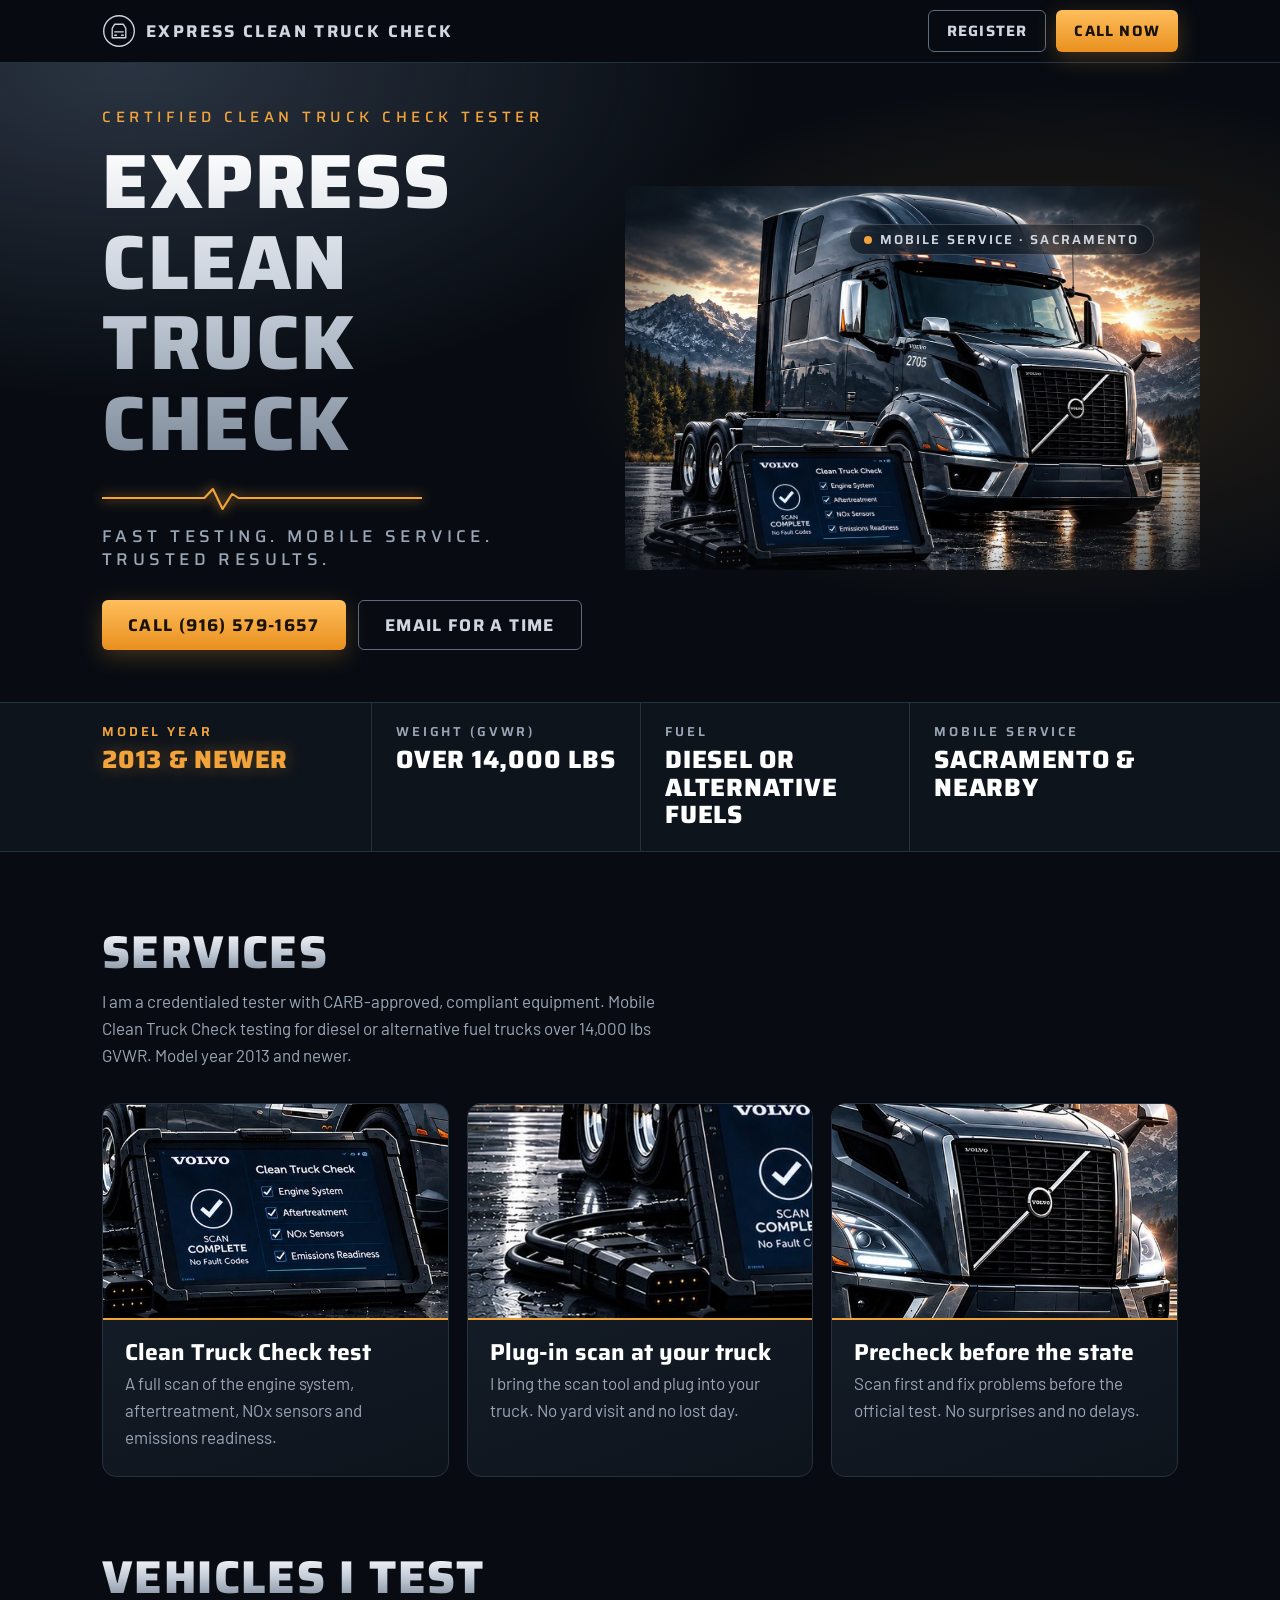
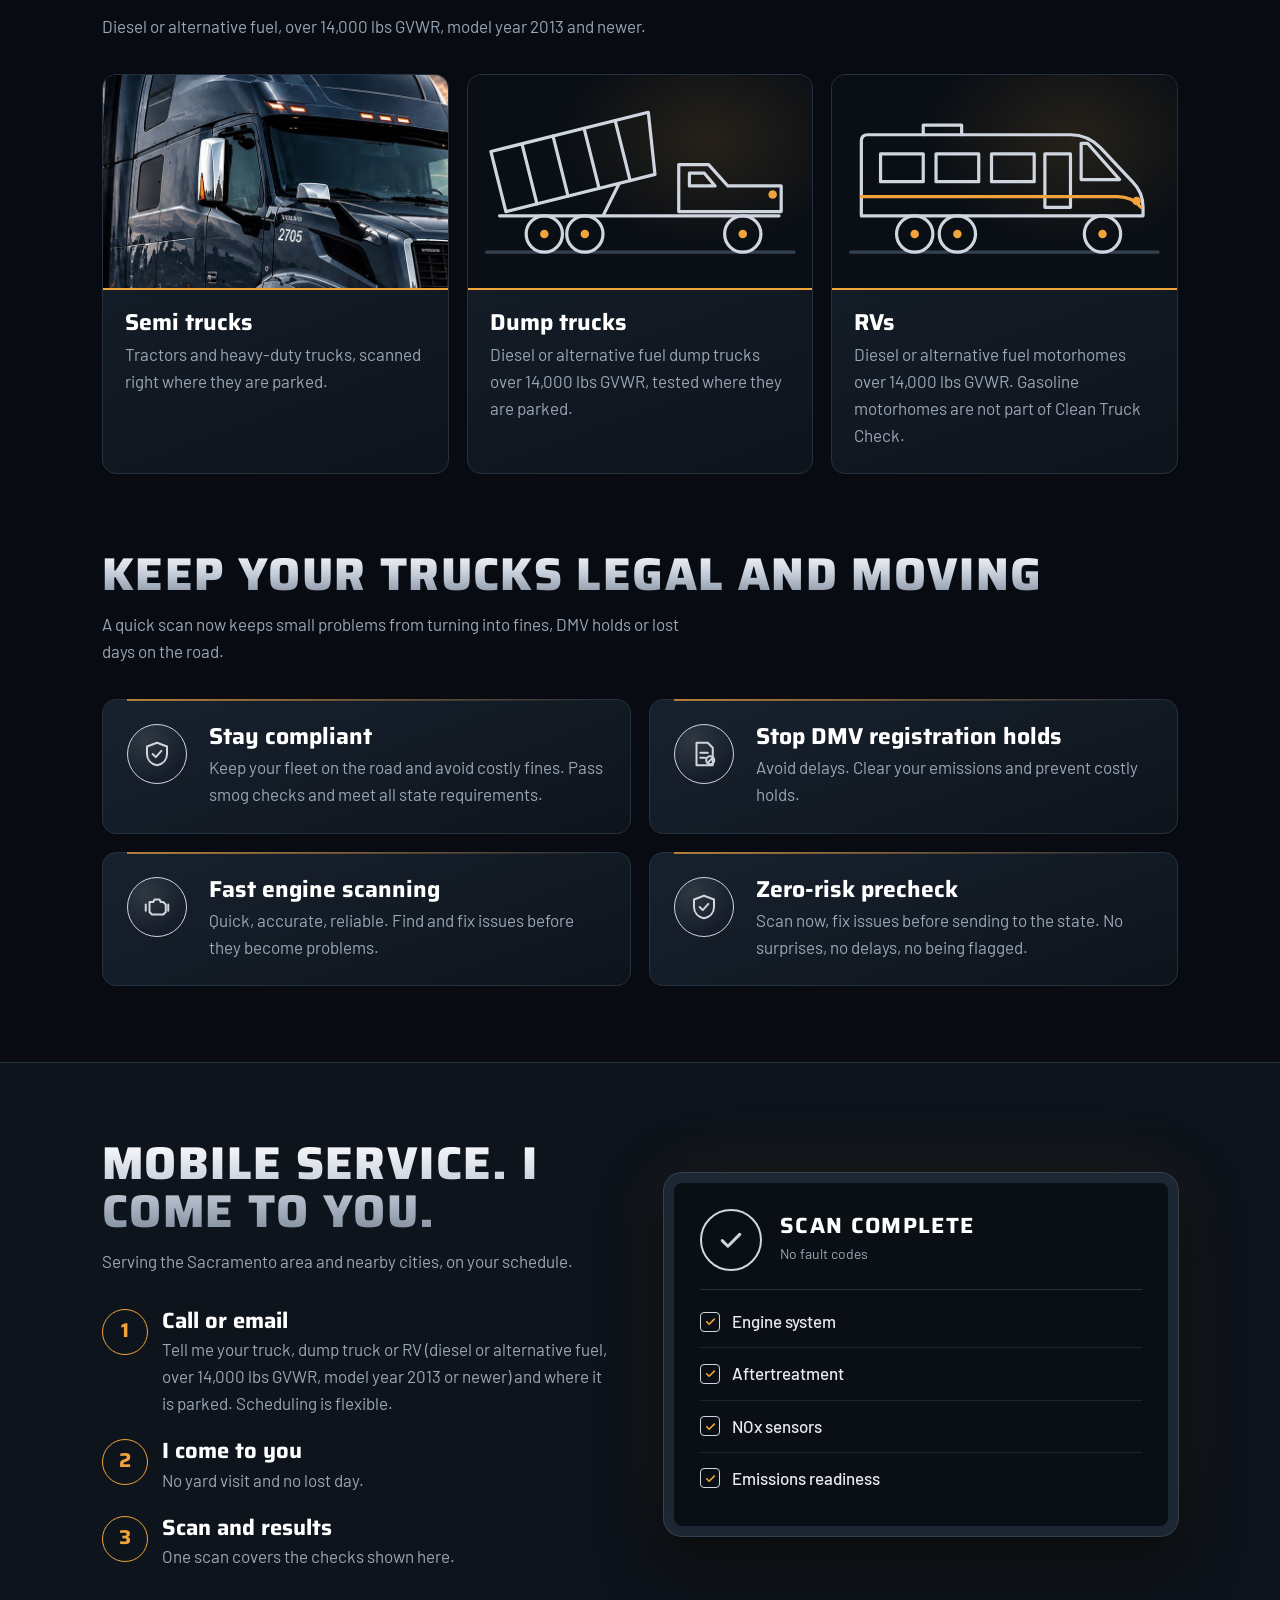
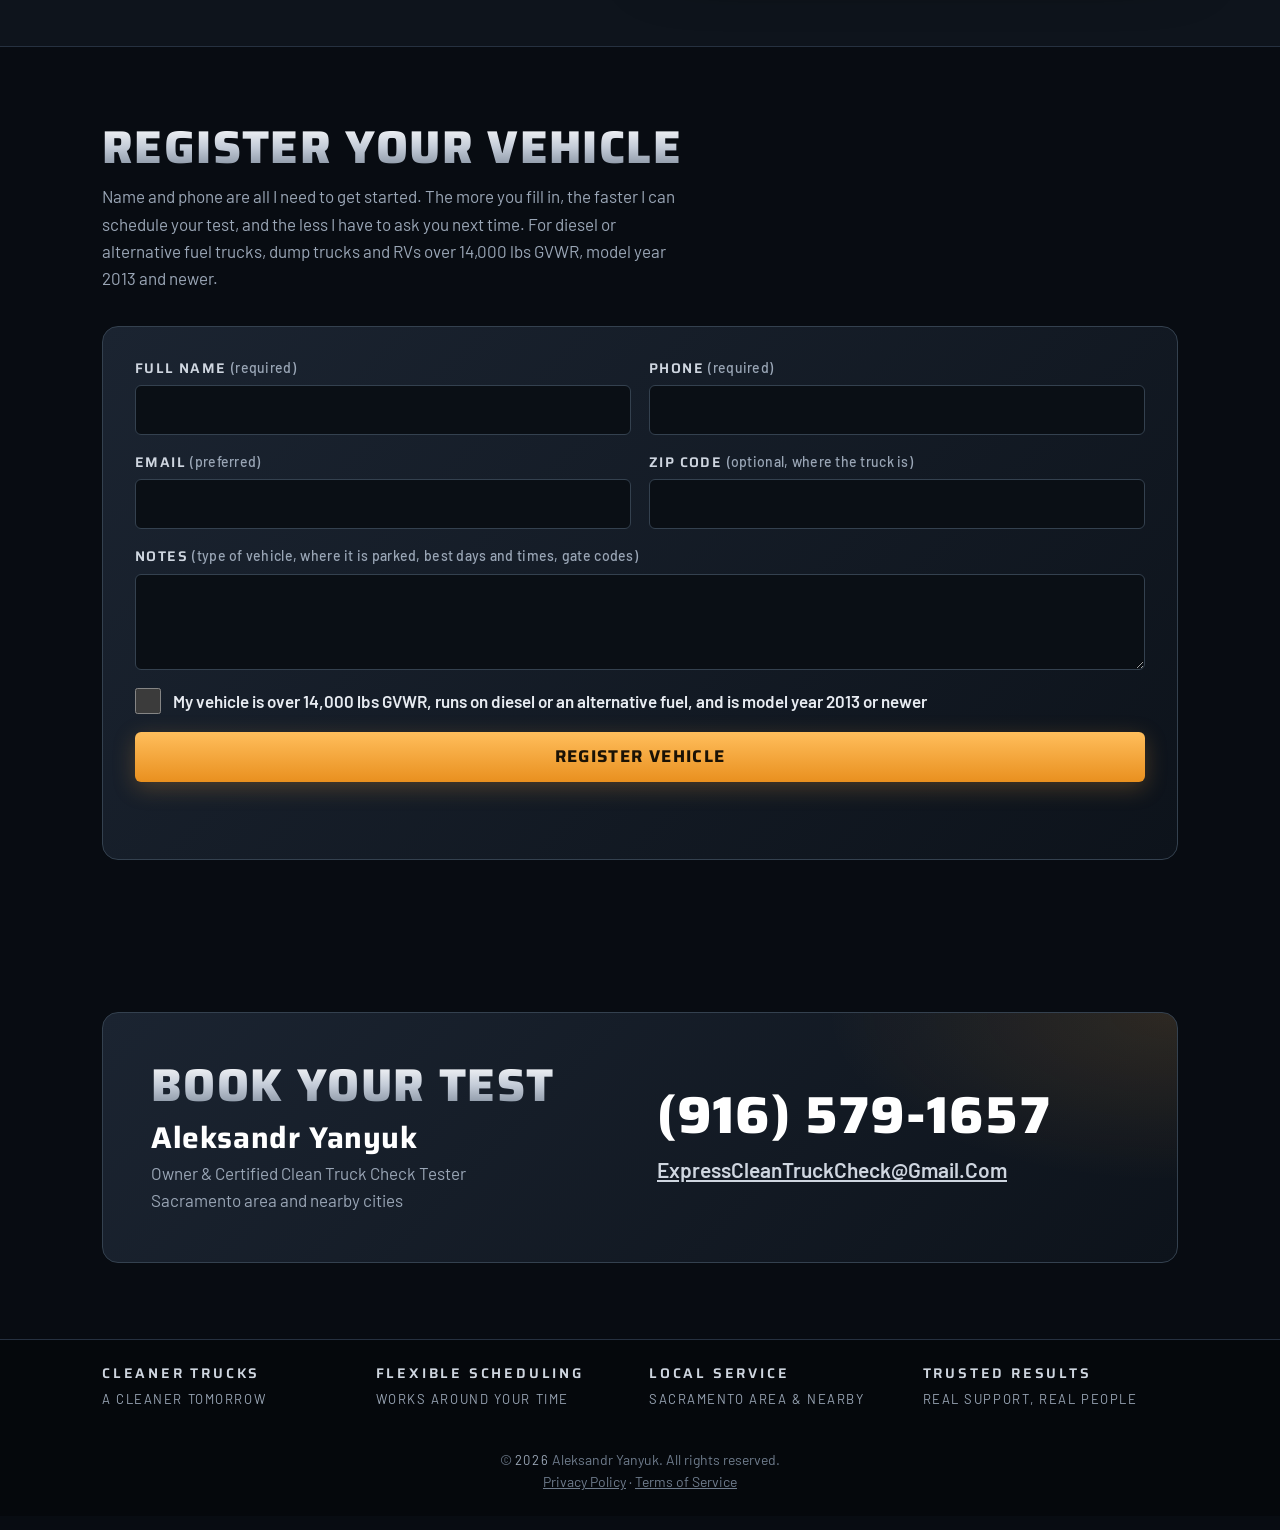
<file: index.html>
<!DOCTYPE html>
<html lang="en">
<head>
<meta charset="utf-8">
<meta name="viewport" content="width=device-width, initial-scale=1, viewport-fit=cover">
<meta name="color-scheme" content="dark">
<title>Express Clean Truck Check | Mobile Testing in Sacramento</title>
<meta name="description" content="Certified Clean Truck Check tester. Mobile emissions testing for diesel and alternative fuel trucks, dump trucks and motorhomes, 2013 and newer, coming to you in Sacramento and nearby cities. Call (916) 579-1657.">
<meta name="robots" content="index,follow">
<meta name="theme-color" content="#080c12">
<link rel="canonical" href="https://expresscleantruckcheck.github.io/">
<link rel="icon" href="/favicon.ico?v=2" sizes="48x48">
<link rel="icon" type="image/png" sizes="32x32" href="/images/favicon-32.png?v=2">
<link rel="apple-touch-icon" href="/apple-touch-icon.png?v=2">
<meta property="og:type" content="website">
<meta property="og:site_name" content="Express Clean Truck Check">
<meta property="og:title" content="Express Clean Truck Check | Mobile Testing in Sacramento">
<meta property="og:description" content="Certified Clean Truck Check tester. Mobile emissions testing for diesel and alternative fuel trucks, dump trucks and motorhomes, 2013 and newer, coming to you in Sacramento and nearby cities. Call (916) 579-1657.">
<meta property="og:url" content="https://expresscleantruckcheck.github.io/">
<meta property="og:image" content="https://expresscleantruckcheck.github.io/images/og-share.jpg">
<meta property="og:image:width" content="1200">
<meta property="og:image:height" content="630">
<meta property="og:image:alt" content="Dark Volvo semi truck with a Clean Truck Check scan tablet showing scan complete">
<meta name="twitter:card" content="summary_large_image">
<meta name="twitter:title" content="Express Clean Truck Check | Mobile Testing in Sacramento">
<meta name="twitter:description" content="Certified Clean Truck Check tester. Mobile emissions testing for diesel and alternative fuel trucks, dump trucks and motorhomes, 2013 and newer, coming to you in Sacramento and nearby cities. Call (916) 579-1657.">
<meta name="twitter:image" content="https://expresscleantruckcheck.github.io/images/og-share.jpg">
<script type="application/ld+json">
{"@context":"https://schema.org","@type":"LocalBusiness","name":"Express Clean Truck Check","description":"Certified Clean Truck Check tester offering mobile emissions testing for diesel and alternative fuel trucks, dump trucks and motorhomes 2013 and newer in the Sacramento area and nearby cities.","url":"https://expresscleantruckcheck.github.io/","logo":"https://expresscleantruckcheck.github.io/images/logo-512.png","image":["https://expresscleantruckcheck.github.io/images/og-share.jpg","https://expresscleantruckcheck.github.io/images/truck.jpg"],"telephone":"+1-916-579-1657","email":"ExpressCleanTruckCheck@Gmail.Com","areaServed":{"@type":"City","name":"Sacramento, CA"},"founder":{"@type":"Person","name":"Aleksandr Yanyuk"}}
</script>
<link rel="preconnect" href="https://fonts.googleapis.com">
<link rel="preconnect" href="https://fonts.gstatic.com" crossorigin>
<link href="https://fonts.googleapis.com/css2?family=Saira:wght@500;700;800&family=Barlow:wght@400;500;600&display=swap" rel="stylesheet">
<link rel="stylesheet" href="styles.css">
<script async src="https://www.googletagmanager.com/gtag/js?id=G-C5JNH7M4D3"></script>
<script>window.dataLayer=window.dataLayer||[];function gtag(){dataLayer.push(arguments)}gtag('js',new Date());gtag('config','G-C5JNH7M4D3')</script>
<script>document.documentElement.classList.add("js")</script>
</head>
<body>
<svg width="0" height="0" style="position:absolute" aria-hidden="true">
  <symbol id="shield" viewBox="0 0 24 24"><path d="M12 3l8 3v6c0 4.5-3.2 8-8 9-4.8-1-8-4.5-8-9V6z"/><path d="M8.5 12l2.5 2.5 4.5-5"/></symbol>
  <symbol id="dmv" viewBox="0 0 24 24"><path d="M6 3h9l4 4v14H6z"/><path d="M9 11h6M9 15h4"/><circle cx="17" cy="17" r="3.2"/><path d="M14.8 19.2l4.4-4.4"/></symbol>
  <symbol id="engine" viewBox="0 0 24 24"><path d="M3 10v5M21 10v5M6 8h3l1-2h4l1 2h2l2 2v6l-2 2H8l-2-2z"/></symbol>
  <symbol id="pin" viewBox="0 0 24 24"><path d="M12 21s-6-5.6-6-11a6 6 0 0 1 12 0c0 5.4-6 11-6 11z"/><circle cx="12" cy="10" r="2.2"/></symbol>
  <symbol id="ecg" viewBox="0 0 300 26"><path pathLength="1" d="M0 13h96l8-9 9 20 9-15 6 4h172"/></symbol>
  <symbol id="tick" viewBox="0 0 24 24"><path d="M5 12.5l4.5 4.5L19 7.5"/></symbol>
</svg>

<div class="nav"><div class="wrap">
  <a class="brand" href="#top" aria-label="Express Clean Truck Check home"><svg viewBox="0 0 40 40" aria-hidden="true"><circle cx="20" cy="20" r="18"/><path d="M12 28V17l3-5h10l3 5v11M12 28h16M15 21h10M15 25h2M23 25h2"/></svg><span>Express Clean Truck Check</span></a>
  <div class="navbtns"><a class="btn btn-line" href="#register">Register</a><a class="btn btn-main" href="tel:+19165791657">Call now</a></div>
</div></div>

<header class="hero" id="top">
  <div class="wrap">
    <div class="txt">
      <p class="kicker">Certified Clean Truck Check Tester</p>
      <h1 class="metal">Express Clean Truck Check</h1>
      <svg class="ecg" viewBox="0 0 300 26" aria-hidden="true" preserveAspectRatio="none"><path pathLength="1" d="M0 13h96l8-9 9 20 9-15 6 4h172"/></svg>
      <p class="tag">Fast testing. Mobile service. Trusted results.</p>
      <div class="btns">
        <a class="btn btn-main" href="tel:+19165791657">Call (916) 579-1657</a>
        <a class="btn btn-line" href="mailto:ExpressCleanTruckCheck@Gmail.Com?subject=Clean%20Truck%20Check%20appointment">Email for a time</a>
      </div>
    </div>
    <figure>
      <img alt="Dark Volvo semi truck at sunset with a Clean Truck Check scan tablet showing scan complete" src="images/truck.jpg" width="1400" height="935" fetchpriority="high">
      <span class="chip"><i></i>Mobile service &middot; Sacramento</span>
    </figure>
  </div>
</header>

<div class="facts"><div class="wrap">
  <div class="fact hot"><span>Model year</span><b>2013 &amp; newer</b></div>
  <div class="fact"><span>Weight (GVWR)</span><b>Over 14,000 lbs</b></div>
  <div class="fact"><span>Fuel</span><b>Diesel or alternative fuels</b></div>
  <div class="fact"><span>Mobile service</span><b>Sacramento &amp; nearby</b></div>
</div></div>

<main>
<section id="services">
  <div class="wrap">
    <h2 class="metal">Services</h2>
    <p class="sub">I am a credentialed tester with CARB-approved, compliant equipment. Mobile Clean Truck Check testing for diesel or alternative fuel trucks over 14,000 lbs GVWR. Model year 2013 and newer.</p>
    <div class="cards">
      <article class="card"><div class="shot" style="--x:25.8%;--y:100%;--z:250%" role="img" aria-label="Rugged scan tablet showing Clean Truck Check scan complete with no fault codes"></div><h3>Clean Truck Check test</h3><p>A full scan of the engine system, aftertreatment, NOx sensors and emissions readiness.</p></article>
      <article class="card"><div class="shot" style="--x:0%;--y:100%;--z:330%" role="img" aria-label="Scan cable and connector that plugs into the truck"></div><h3>Plug-in scan at your truck</h3><p>I bring the scan tool and plug into your truck. No yard visit and no lost day.</p></article>
      <article class="card"><div class="shot" style="--x:90.5%;--y:65%;--z:250%" role="img" aria-label="Front of a Volvo semi truck"></div><h3>Precheck before the state</h3><p>Scan first and fix problems before the official test. No surprises and no delays.</p></article>
    </div>
  </div>
</section>

<section id="vehicles">
  <div class="wrap">
    <h2 class="metal">Vehicles I test</h2>
    <p class="sub">Diesel or alternative fuel, over 14,000 lbs GVWR, model year 2013 and newer.</p>
    <div class="cards">
      <article class="card"><div class="shot" style="--x:47.1%;--y:20%;--z:200%" role="img" aria-label="Dark Volvo semi truck cab at sunset"></div><h3>Semi trucks</h3><p>Tractors and heavy-duty trucks, scanned right where they are parked.</p></article>
      <article class="card"><div class="shot art" role="img" aria-label="Drawing of a dump truck with the bed raised"><svg viewBox="0 0 320 200" aria-hidden="true"><path class="g" d="M16 166h288"/><g transform="rotate(-14 34 128)"><path d="M34 70h152l-8 58H34z"/><path d="M64 70v58M94 70v58M124 70v58M154 70v58"/></g><path d="M126 130l14-28M28 132h262"/><path d="M196 128V84h28l18 20h50v24H196zM206 92h14l10 12h-24z"/><circle cx="70" cy="149" r="17"/><circle cx="108" cy="149" r="17"/><circle cx="256" cy="149" r="17"/><circle class="f" cx="70" cy="149" r="4"/><circle class="f" cx="108" cy="149" r="4"/><circle class="f" cx="256" cy="149" r="4"/><circle class="f" cx="284" cy="112" r="4"/></svg></div><h3>Dump trucks</h3><p>Diesel or alternative fuel dump trucks over 14,000 lbs GVWR, tested where they are parked.</p></article>
      <article class="card"><div class="shot art" role="img" aria-label="Drawing of a motorhome"><svg viewBox="0 0 320 200" aria-hidden="true"><path class="g" d="M16 166h288"/><path d="M26 132V62q0-6 6-6h190q16 0 28 12l30 32q10 10 10 24v8z"/><path d="M232 64h6l30 34h-36zM44 74h40v26H44zM96 74h40v26H96zM148 74h40v26h-40zM198 74h24v50h-24z"/><path d="M84 56v-9h36v9"/><path class="a" d="M26 114h240q14 0 22 10"/><circle cx="76" cy="149" r="17"/><circle cx="116" cy="149" r="17"/><circle cx="252" cy="149" r="17"/><circle class="f" cx="76" cy="149" r="4"/><circle class="f" cx="116" cy="149" r="4"/><circle class="f" cx="252" cy="149" r="4"/><circle class="f" cx="284" cy="118" r="4"/></svg></div><h3>RVs</h3><p>Diesel or alternative fuel motorhomes over 14,000 lbs GVWR. Gasoline motorhomes are not part of Clean Truck Check.</p></article>
    </div>
  </div>
</section>

<section id="why">
  <div class="wrap">
    <h2 class="metal">Keep your trucks legal and moving</h2>
    <p class="sub">A quick scan now keeps small problems from turning into fines, DMV holds or lost days on the road.</p>
    <div class="rows">
      <div class="row"><div class="ico"><svg><use href="#shield"/></svg></div><div><h3>Stay compliant</h3><p>Keep your fleet on the road and avoid costly fines. Pass smog checks and meet all state requirements.</p></div></div>
      <div class="row"><div class="ico"><svg><use href="#dmv"/></svg></div><div><h3>Stop DMV registration holds</h3><p>Avoid delays. Clear your emissions and prevent costly holds.</p></div></div>
      <div class="row"><div class="ico"><svg><use href="#engine"/></svg></div><div><h3>Fast engine scanning</h3><p>Quick, accurate, reliable. Find and fix issues before they become problems.</p></div></div>
      <div class="row"><div class="ico"><svg><use href="#shield"/></svg></div><div><h3>Zero-risk precheck</h3><p>Scan now, fix issues before sending to the state. No surprises, no delays, no being flagged.</p></div></div>
    </div>
  </div>
</section>

<section class="scan" id="how">
  <div class="wrap">
    <div>
      <h2 class="metal">Mobile service. I come to you.</h2>
      <p class="sub">Serving the Sacramento area and nearby cities, on your schedule.</p>
      <ol class="steps">
        <li><div><h3>Call or email</h3><p>Tell me your truck, dump truck or RV (diesel or alternative fuel, over 14,000 lbs GVWR, model year 2013 or newer) and where it is parked. Scheduling is flexible.</p></div></li>
        <li><div><h3>I come to you</h3><p>No yard visit and no lost day.</p></div></li>
        <li><div><h3>Scan and results</h3><p>One scan covers the checks shown here.</p></div></li>
      </ol>
    </div>
    <div class="tablet" role="img" aria-label="Scan complete: engine system, aftertreatment, NOx sensors and emissions readiness all checked">
      <div class="top"><div class="ring"><svg><use href="#tick"/></svg></div><div><b>Scan complete</b><span>No fault codes</span></div></div>
      <ul>
        <li style="--n:0"><i><svg><use href="#tick"/></svg></i>Engine system</li>
        <li style="--n:1"><i><svg><use href="#tick"/></svg></i>Aftertreatment</li>
        <li style="--n:2"><i><svg><use href="#tick"/></svg></i>NOx sensors</li>
        <li style="--n:3"><i><svg><use href="#tick"/></svg></i>Emissions readiness</li>
      </ul>
    </div>
  </div>
</section>

<section id="register">
  <div class="wrap">
    <h2 class="metal">Register your vehicle</h2>
    <p class="sub">Name and phone are all I need to get started. The more you fill in, the faster I can schedule your test, and the less I have to ask you next time. For diesel or alternative fuel trucks, dump trucks and RVs over 14,000 lbs GVWR, model year 2013 and newer.</p>
    <form id="reg" class="reg" novalidate>
      <label>Full name <small>(required)</small><input name="name" autocomplete="name" required maxlength="100"></label>
      <label>Phone <small>(required)</small><input name="phone" type="tel" autocomplete="tel" required maxlength="20"></label>
      <label>Email <small>(preferred)</small><input name="email" type="email" autocomplete="email" maxlength="100"></label>
      <label>ZIP code <small>(optional, where the truck is)</small><input name="zip" autocomplete="postal-code" inputmode="numeric" maxlength="10"></label>
      <label class="full">Notes <small>(type of vehicle, where it is parked, best days and times, gate codes)</small><textarea name="notes" maxlength="500"></textarea></label>
      <label class="chk full"><input type="checkbox" name="confirm"><span>My vehicle is over 14,000 lbs GVWR, runs on diesel or an alternative fuel, and is model year 2013 or newer</span></label>
      <div class="hp" aria-hidden="true"><input name="website" tabindex="-1" autocomplete="off"></div>
      <button class="btn btn-main" type="submit">Register vehicle</button>
      <p id="regmsg" role="status"></p>
    </form>
  </div>
</section>

<section class="contact" id="contact">
  <div class="wrap">
    <div class="box">
      <div>
        <h2 class="metal">Book your test</h2>
        <p class="owner"><strong>Aleksandr Yanyuk</strong>Owner &amp; Certified Clean Truck Check Tester<br>Sacramento area and nearby cities</p>
      </div>
      <div>
        <a class="big" href="tel:+19165791657">(916) 579-1657</a>
        <a class="mail" href="mailto:ExpressCleanTruckCheck@Gmail.Com">ExpressCleanTruckCheck@Gmail.Com</a>
      </div>
    </div>
  </div>
</section>
</main>

<footer class="strip">
  <div class="wrap">
    <ul>
      <li><b>Cleaner trucks</b><span>A cleaner tomorrow</span></li>
      <li><b>Flexible scheduling</b><span>Works around your time</span></li>
      <li><b>Local service</b><span>Sacramento area &amp; nearby</span></li>
      <li><b>Trusted results</b><span>Real support, real people</span></li>
    </ul>
  </div>
  <p class="copy">&copy; <span id="y">2026</span> Aleksandr Yanyuk. All rights reserved.<br><a href="privacy.html">Privacy Policy</a> &middot; <a href="terms.html">Terms of Service</a></p>
</footer>
<script>
(function(){var t=document.querySelector('.tablet');if(!t)return;
if(!('IntersectionObserver' in window)){t.classList.add('run');return}
var o=new IntersectionObserver(function(e){if(e[0].isIntersecting){t.classList.add('run');o.disconnect()}},{threshold:.5});o.observe(t)})();
(function(){var f=document.getElementById('reg');if(!f)return;
var U='https://express-register.expresscleantruckcheck.workers.dev',m=document.getElementById('regmsg'),b=f.querySelector('button');
function say(t,bad){m.textContent=t;m.className=bad?'bad':'ok'}
f.onsubmit=function(e){e.preventDefault();if(!f.checkValidity()){f.reportValidity();return}
if(U.indexOf('REPLACE')>-1){say('Online registration is not live yet. Call (916) 579-1657.',1);return}
b.disabled=true;say('Sending...');var d={};new FormData(f).forEach(function(v,k){d[k]=v});
fetch(U,{method:'POST',headers:{'Content-Type':'application/json'},body:JSON.stringify(d)}).then(function(r){return r.json()}).then(function(j){if(!j.ok)throw 0;f.reset();say('Registered, thanks! This will save time later.');if(typeof gtag==='function')gtag('event','register_submit')}).catch(function(){say('Registration failed. Call (916) 579-1657.',1)}).then(function(){b.disabled=false})}})();
document.addEventListener('click',function(e){var a=e.target.closest&&e.target.closest('a[href^="tel:"],a[href^="mailto:"]');if(!a||typeof gtag!=='function')return;
var s=a.closest('.nav')?'nav':((a.closest('[id]')||{}).id||'page');gtag('event',a.href.indexOf('tel:')===0?'call_click':'email_click',{link_location:s})});
document.getElementById('y').textContent=new Date().getFullYear()</script>
</body>
</html>
</file>
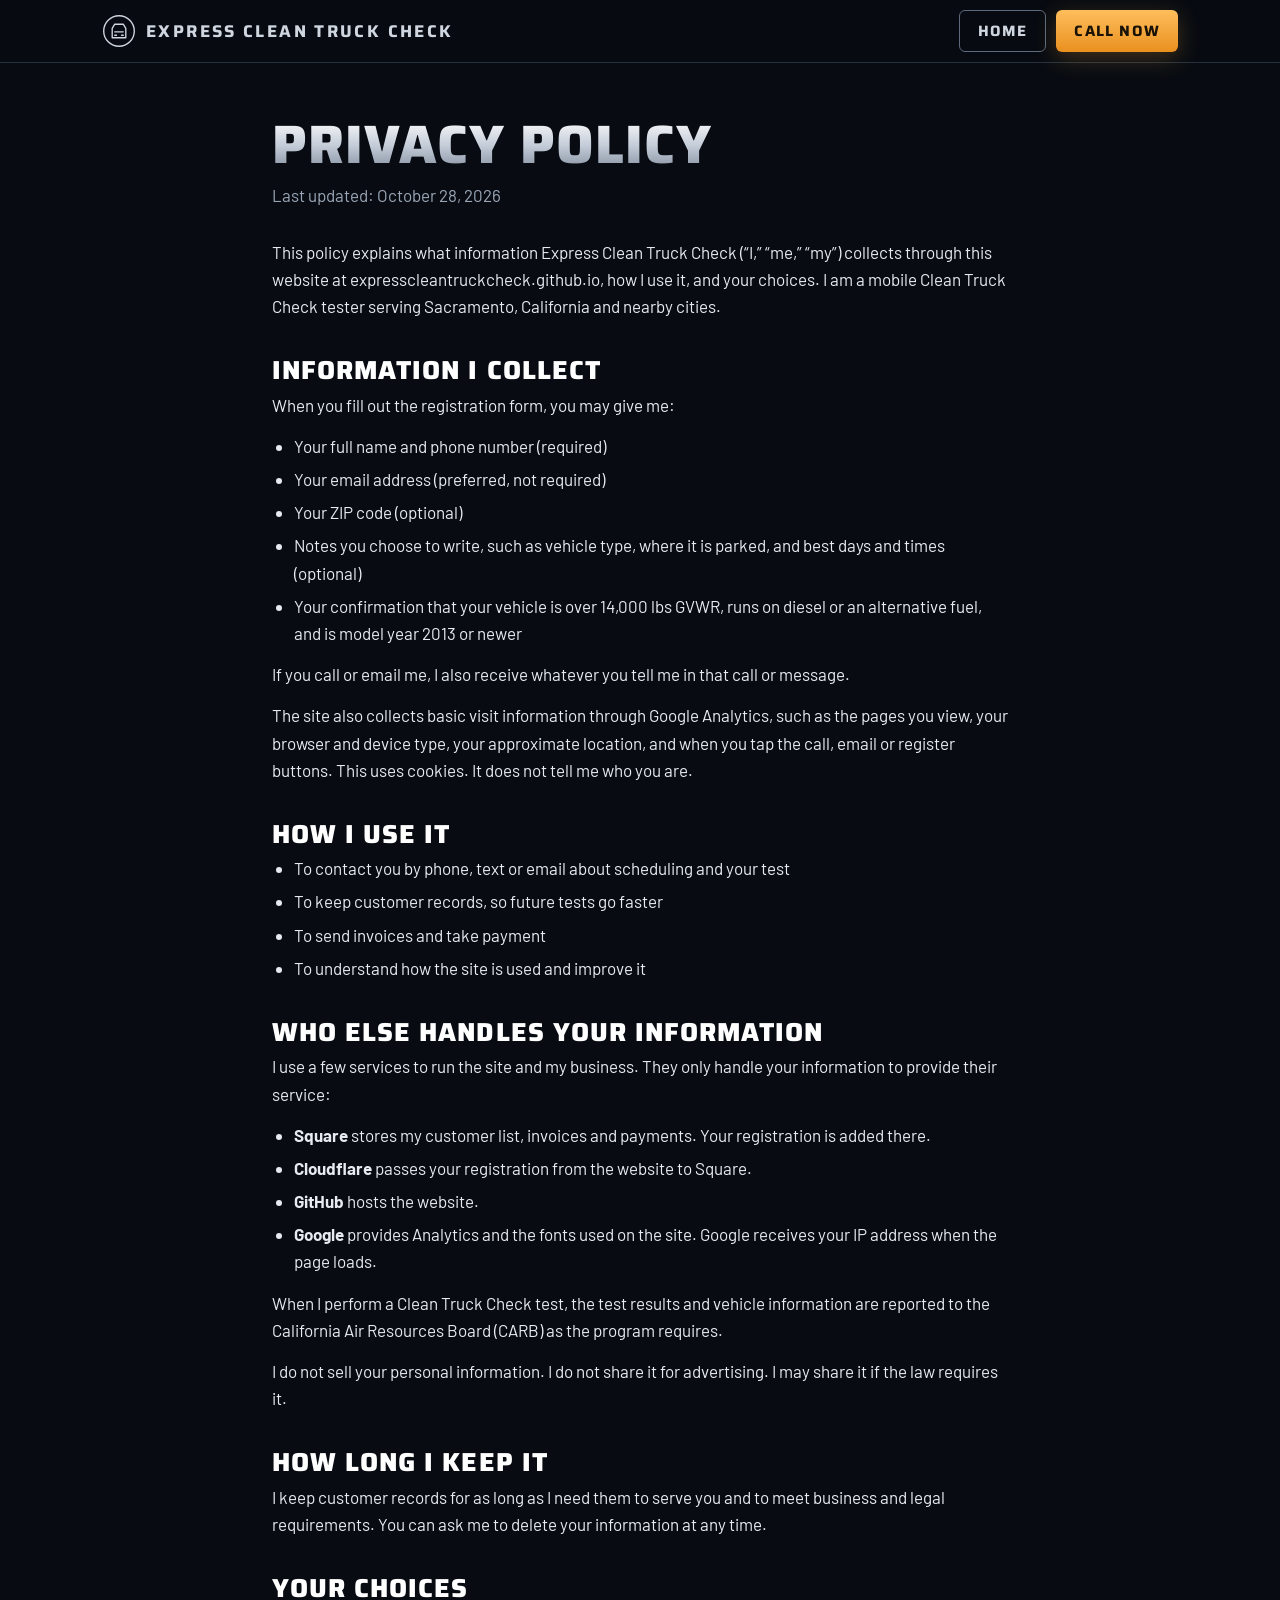
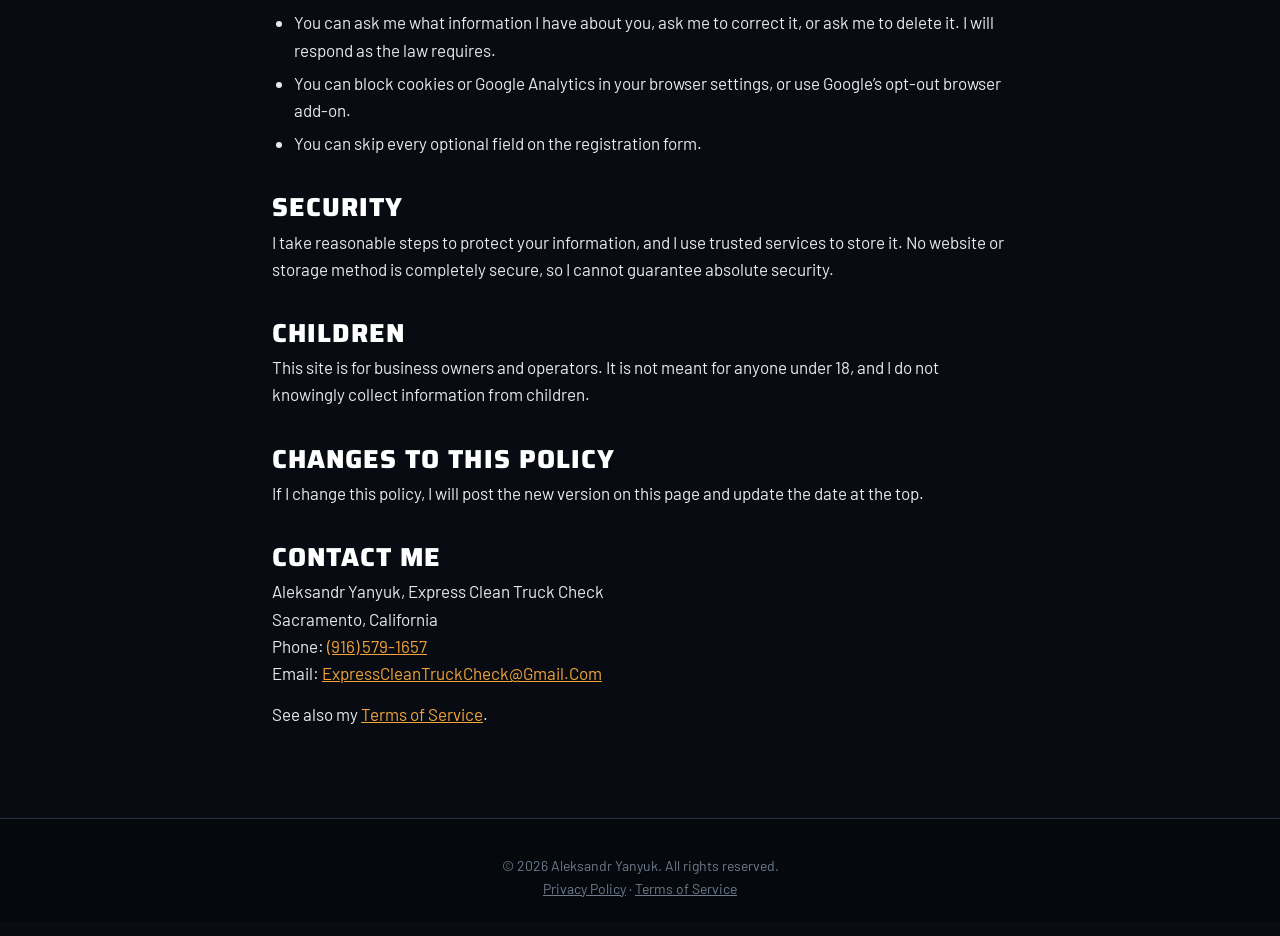
<file: privacy.html>
<!DOCTYPE html>
<html lang="en">
<head>
<meta charset="utf-8">
<meta name="viewport" content="width=device-width, initial-scale=1, viewport-fit=cover">
<meta name="color-scheme" content="dark">
<title>Privacy Policy | Express Clean Truck Check</title>
<meta name="description" content="How Express Clean Truck Check collects, uses and protects your information.">
<meta name="robots" content="index,follow">
<meta name="theme-color" content="#080c12">
<link rel="canonical" href="https://expresscleantruckcheck.github.io/privacy.html">
<link rel="icon" href="/favicon.ico?v=2" sizes="48x48">
<link rel="icon" type="image/png" sizes="32x32" href="/images/favicon-32.png?v=2">
<link rel="apple-touch-icon" href="/apple-touch-icon.png?v=2">
<link rel="preconnect" href="https://fonts.googleapis.com">
<link rel="preconnect" href="https://fonts.gstatic.com" crossorigin>
<link href="https://fonts.googleapis.com/css2?family=Saira:wght@500;700;800&family=Barlow:wght@400;500;600&display=swap" rel="stylesheet">
<link rel="stylesheet" href="styles.css">
<style>
.doc{padding:54px 0 76px}
.doc .wrap{max-width:780px}
.doc h1{font-size:clamp(34px,6vw,54px);font-weight:800;text-transform:uppercase;letter-spacing:.02em;margin-bottom:8px}
.doc .date{color:var(--muted);margin:0 0 30px}
.doc h2{font-size:clamp(20px,3vw,26px);color:#fff;letter-spacing:.04em;margin:36px 0 8px}
.doc p{margin:0 0 14px}
.doc ul{margin:0 0 14px;padding-left:22px}
.doc li{margin-bottom:6px}
.doc a{color:var(--amber)}
</style>
</head>
<body>
<div class="nav"><div class="wrap">
  <a class="brand" href="/" aria-label="Express Clean Truck Check home"><svg viewBox="0 0 40 40" aria-hidden="true"><circle cx="20" cy="20" r="18"/><path d="M12 28V17l3-5h10l3 5v11M12 28h16M15 21h10M15 25h2M23 25h2"/></svg><span>Express Clean Truck Check</span></a>
  <div class="navbtns"><a class="btn btn-line" href="/">Home</a><a class="btn btn-main" href="tel:+19165791657">Call now</a></div>
</div></div>

<main class="doc">
<div class="wrap">
<h1 class="metal">Privacy Policy</h1>
<p class="date">Last updated: October 28, 2026</p>

<p>This policy explains what information Express Clean Truck Check (“I,” “me,” “my”) collects through this website at expresscleantruckcheck.github.io, how I use it, and your choices. I am a mobile Clean Truck Check tester serving Sacramento, California and nearby cities.</p>

<h2>Information I collect</h2>
<p>When you fill out the registration form, you may give me:</p>
<ul>
<li>Your full name and phone number (required)</li>
<li>Your email address (preferred, not required)</li>
<li>Your ZIP code (optional)</li>
<li>Notes you choose to write, such as vehicle type, where it is parked, and best days and times (optional)</li>
<li>Your confirmation that your vehicle is over 14,000 lbs GVWR, runs on diesel or an alternative fuel, and is model year 2013 or newer</li>
</ul>
<p>If you call or email me, I also receive whatever you tell me in that call or message.</p>
<p>The site also collects basic visit information through Google Analytics, such as the pages you view, your browser and device type, your approximate location, and when you tap the call, email or register buttons. This uses cookies. It does not tell me who you are.</p>

<h2>How I use it</h2>
<ul>
<li>To contact you by phone, text or email about scheduling and your test</li>
<li>To keep customer records, so future tests go faster</li>
<li>To send invoices and take payment</li>
<li>To understand how the site is used and improve it</li>
</ul>

<h2>Who else handles your information</h2>
<p>I use a few services to run the site and my business. They only handle your information to provide their service:</p>
<ul>
<li><strong>Square</strong> stores my customer list, invoices and payments. Your registration is added there.</li>
<li><strong>Cloudflare</strong> passes your registration from the website to Square.</li>
<li><strong>GitHub</strong> hosts the website.</li>
<li><strong>Google</strong> provides Analytics and the fonts used on the site. Google receives your IP address when the page loads.</li>
</ul>
<p>When I perform a Clean Truck Check test, the test results and vehicle information are reported to the California Air Resources Board (CARB) as the program requires.</p>
<p>I do not sell your personal information. I do not share it for advertising. I may share it if the law requires it.</p>

<h2>How long I keep it</h2>
<p>I keep customer records for as long as I need them to serve you and to meet business and legal requirements. You can ask me to delete your information at any time.</p>

<h2>Your choices</h2>
<ul>
<li>You can ask me what information I have about you, ask me to correct it, or ask me to delete it. I will respond as the law requires.</li>
<li>You can block cookies or Google Analytics in your browser settings, or use Google’s opt-out browser add-on.</li>
<li>You can skip every optional field on the registration form.</li>
</ul>

<h2>Security</h2>
<p>I take reasonable steps to protect your information, and I use trusted services to store it. No website or storage method is completely secure, so I cannot guarantee absolute security.</p>

<h2>Children</h2>
<p>This site is for business owners and operators. It is not meant for anyone under 18, and I do not knowingly collect information from children.</p>

<h2>Changes to this policy</h2>
<p>If I change this policy, I will post the new version on this page and update the date at the top.</p>

<h2>Contact me</h2>
<p>Aleksandr Yanyuk, Express Clean Truck Check<br>Sacramento, California<br>Phone: <a href="tel:+19165791657">(916) 579-1657</a><br>Email: <a href="mailto:ExpressCleanTruckCheck@Gmail.Com">ExpressCleanTruckCheck@Gmail.Com</a></p>
<p>See also my <a href="terms.html">Terms of Service</a>.</p>
</div>
</main>

<footer class="strip">
  <p class="copy" style="padding-top:22px">&copy; 2026 Aleksandr Yanyuk. All rights reserved.<br><a href="privacy.html">Privacy Policy</a> &middot; <a href="terms.html">Terms of Service</a></p>
</footer>
</body>
</html>
</file>
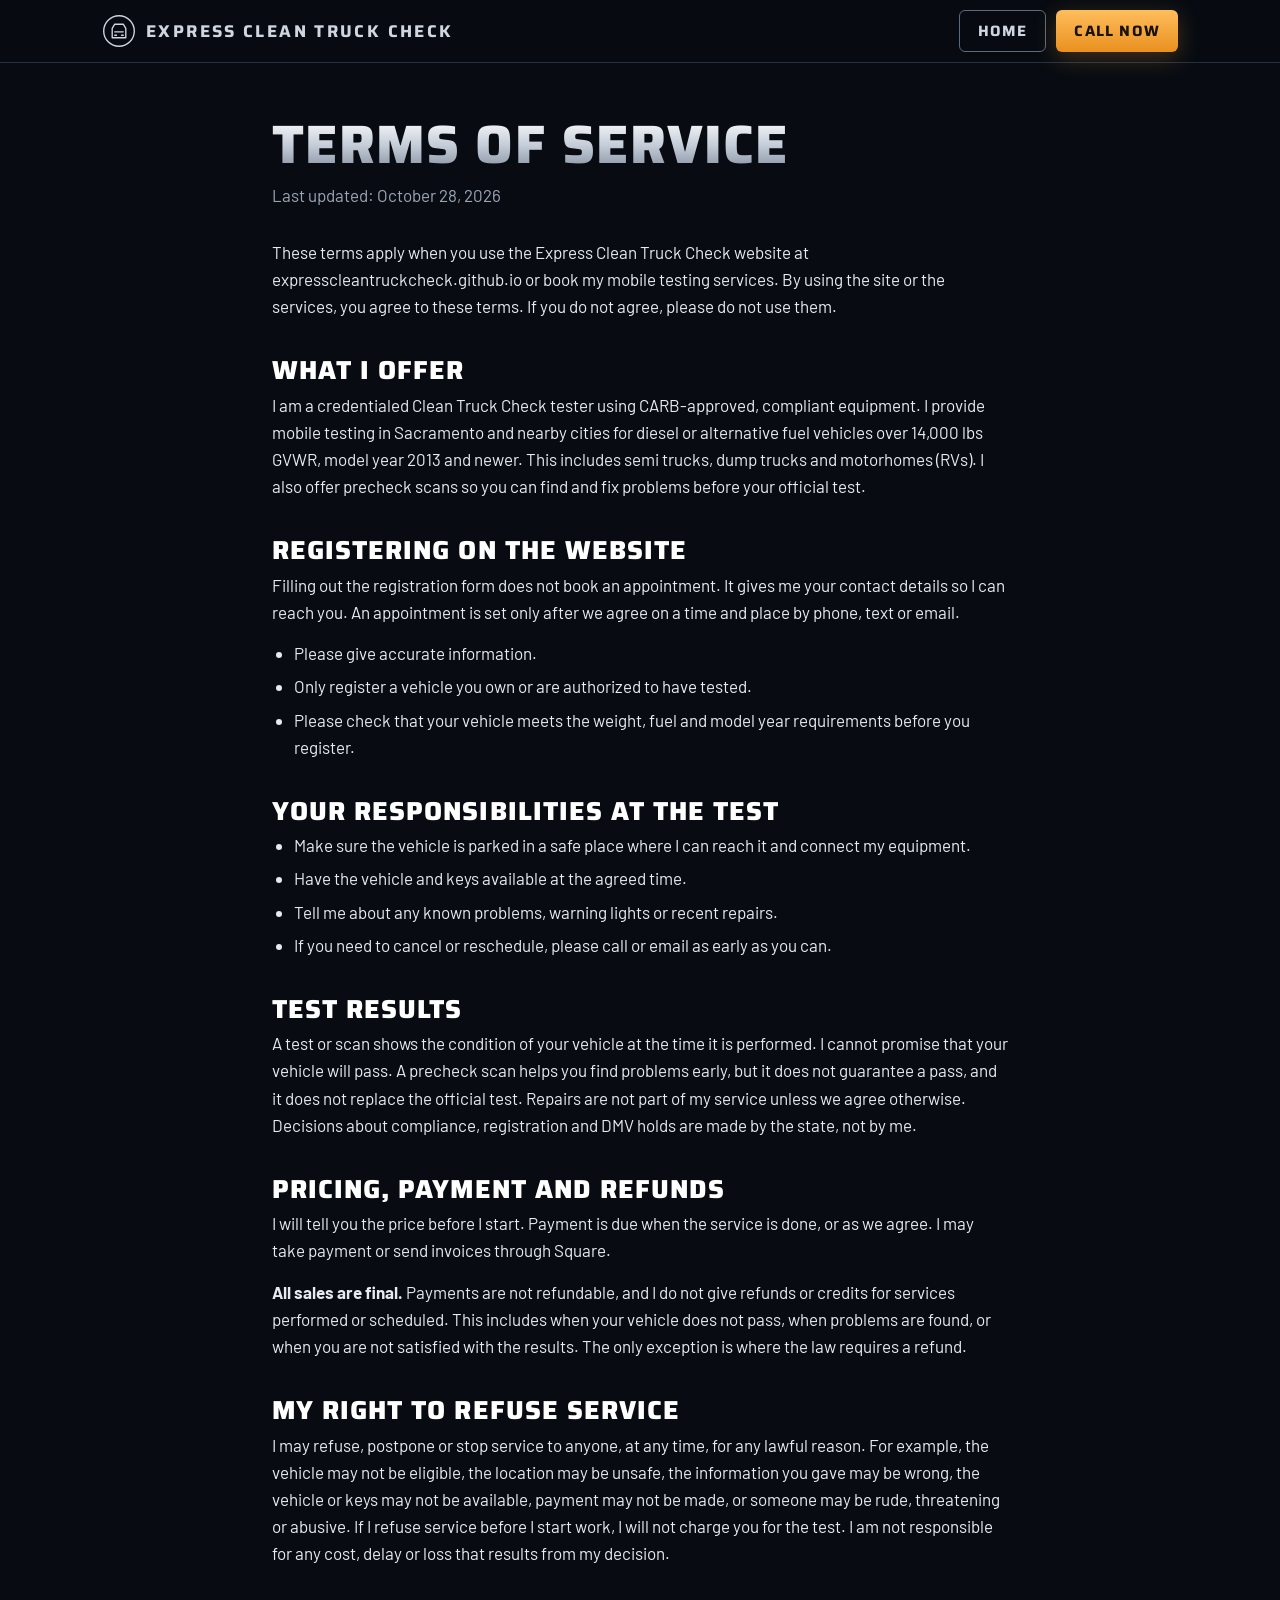
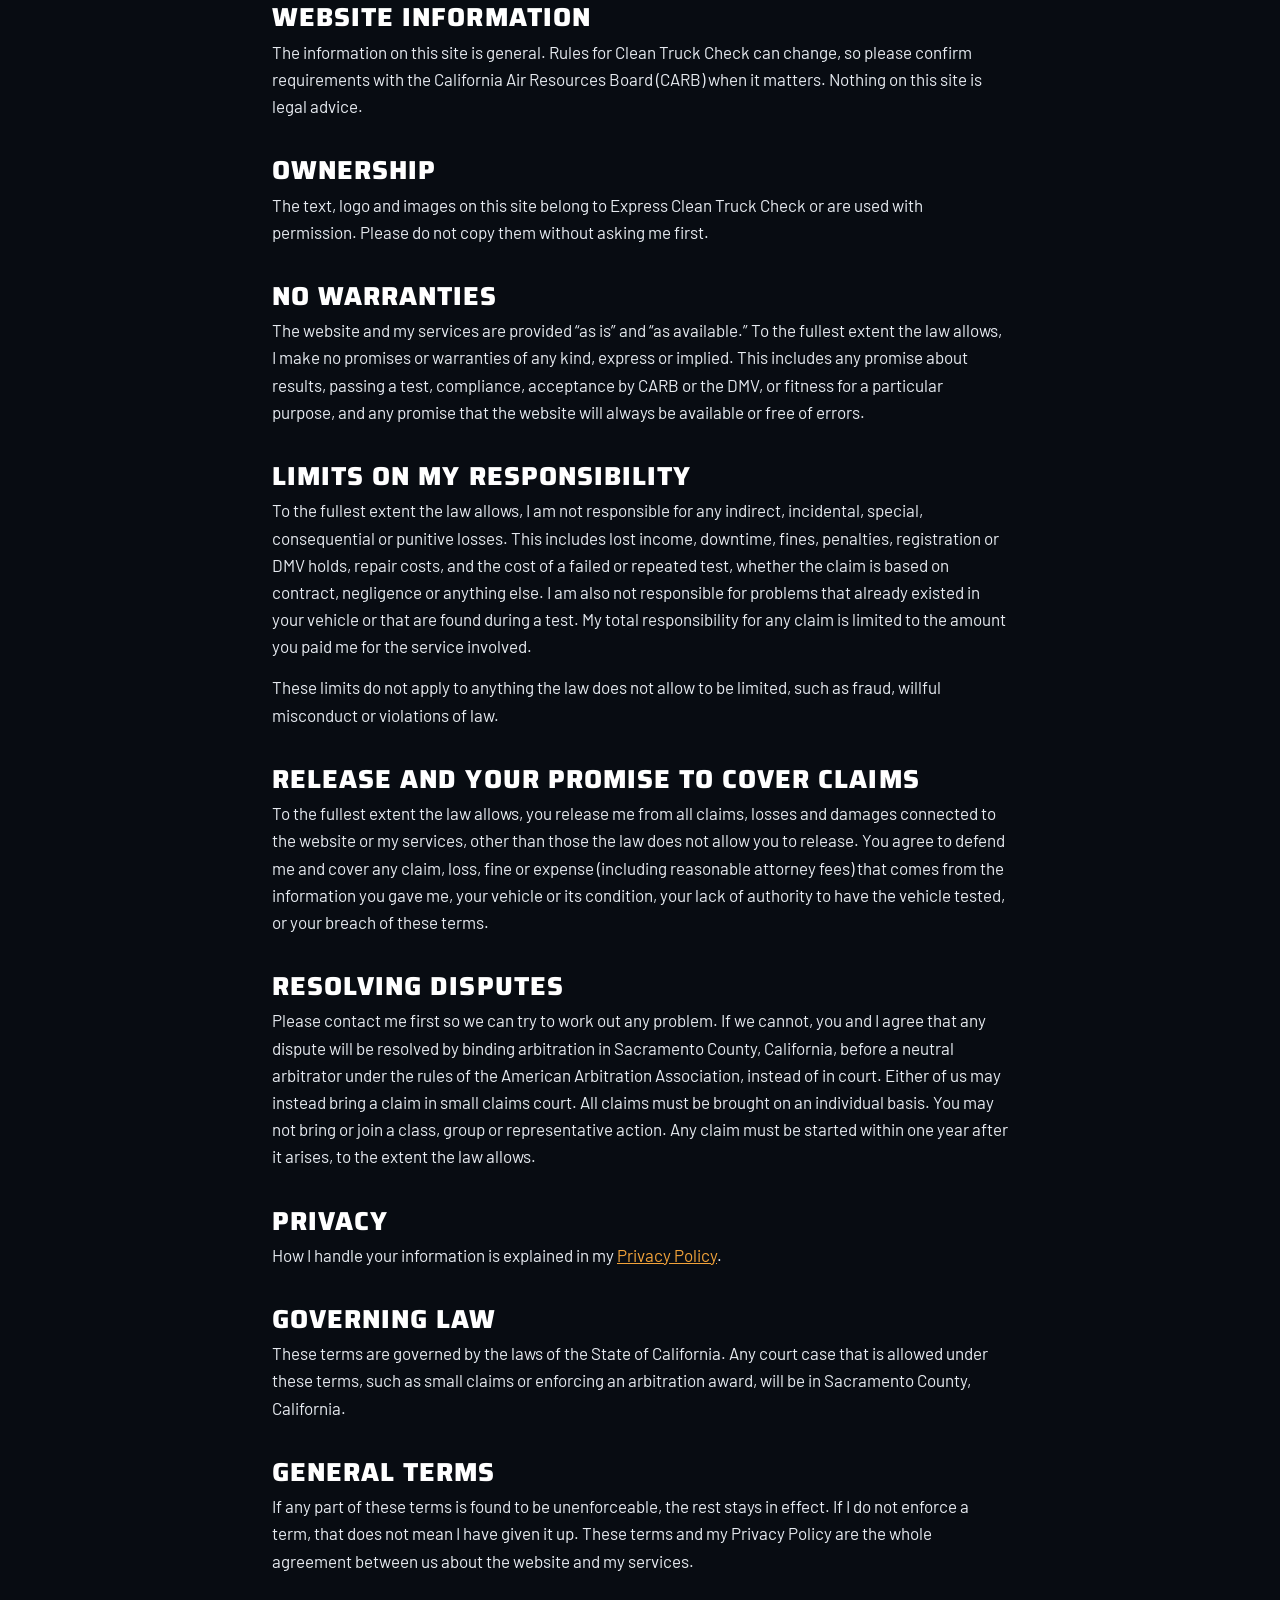
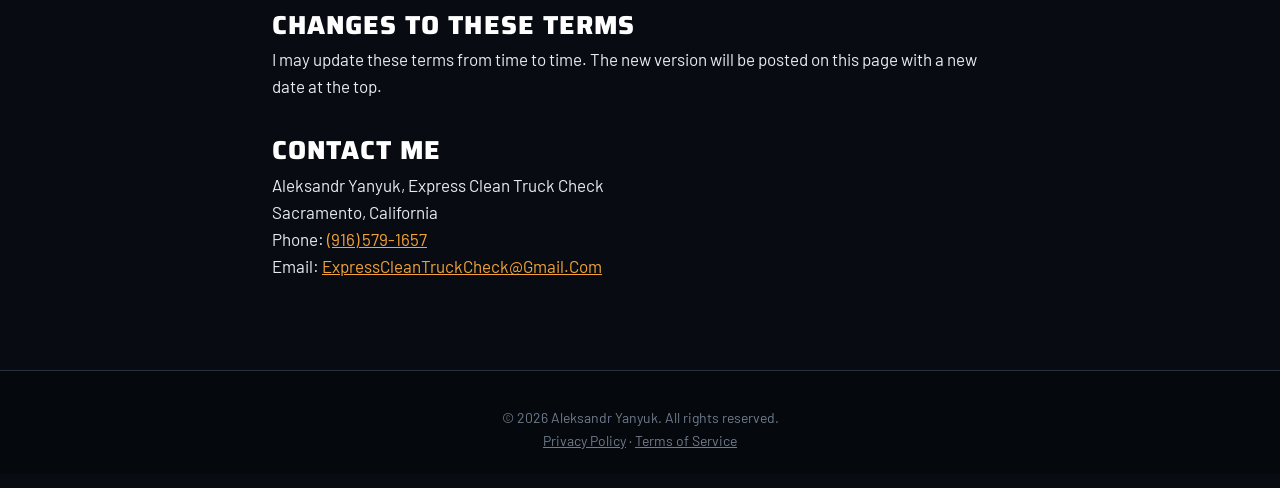
<file: terms.html>
<!DOCTYPE html>
<html lang="en">
<head>
<meta charset="utf-8">
<meta name="viewport" content="width=device-width, initial-scale=1, viewport-fit=cover">
<meta name="color-scheme" content="dark">
<title>Terms of Service | Express Clean Truck Check</title>
<meta name="description" content="Terms for using the Express Clean Truck Check website and mobile testing services.">
<meta name="robots" content="index,follow">
<meta name="theme-color" content="#080c12">
<link rel="canonical" href="https://expresscleantruckcheck.github.io/terms.html">
<link rel="icon" href="/favicon.ico?v=2" sizes="48x48">
<link rel="icon" type="image/png" sizes="32x32" href="/images/favicon-32.png?v=2">
<link rel="apple-touch-icon" href="/apple-touch-icon.png?v=2">
<link rel="preconnect" href="https://fonts.googleapis.com">
<link rel="preconnect" href="https://fonts.gstatic.com" crossorigin>
<link href="https://fonts.googleapis.com/css2?family=Saira:wght@500;700;800&family=Barlow:wght@400;500;600&display=swap" rel="stylesheet">
<link rel="stylesheet" href="styles.css">
<style>
.doc{padding:54px 0 76px}
.doc .wrap{max-width:780px}
.doc h1{font-size:clamp(34px,6vw,54px);font-weight:800;text-transform:uppercase;letter-spacing:.02em;margin-bottom:8px}
.doc .date{color:var(--muted);margin:0 0 30px}
.doc h2{font-size:clamp(20px,3vw,26px);color:#fff;letter-spacing:.04em;margin:36px 0 8px}
.doc p{margin:0 0 14px}
.doc ul{margin:0 0 14px;padding-left:22px}
.doc li{margin-bottom:6px}
.doc a{color:var(--amber)}
</style>
</head>
<body>
<div class="nav"><div class="wrap">
  <a class="brand" href="/" aria-label="Express Clean Truck Check home"><svg viewBox="0 0 40 40" aria-hidden="true"><circle cx="20" cy="20" r="18"/><path d="M12 28V17l3-5h10l3 5v11M12 28h16M15 21h10M15 25h2M23 25h2"/></svg><span>Express Clean Truck Check</span></a>
  <div class="navbtns"><a class="btn btn-line" href="/">Home</a><a class="btn btn-main" href="tel:+19165791657">Call now</a></div>
</div></div>

<main class="doc">
<div class="wrap">
<h1 class="metal">Terms of Service</h1>
<p class="date">Last updated: October 28, 2026</p>

<p>These terms apply when you use the Express Clean Truck Check website at expresscleantruckcheck.github.io or book my mobile testing services. By using the site or the services, you agree to these terms. If you do not agree, please do not use them.</p>

<h2>What I offer</h2>
<p>I am a credentialed Clean Truck Check tester using CARB-approved, compliant equipment. I provide mobile testing in Sacramento and nearby cities for diesel or alternative fuel vehicles over 14,000 lbs GVWR, model year 2013 and newer. This includes semi trucks, dump trucks and motorhomes (RVs). I also offer precheck scans so you can find and fix problems before your official test.</p>

<h2>Registering on the website</h2>
<p>Filling out the registration form does not book an appointment. It gives me your contact details so I can reach you. An appointment is set only after we agree on a time and place by phone, text or email.</p>
<ul>
<li>Please give accurate information.</li>
<li>Only register a vehicle you own or are authorized to have tested.</li>
<li>Please check that your vehicle meets the weight, fuel and model year requirements before you register.</li>
</ul>

<h2>Your responsibilities at the test</h2>
<ul>
<li>Make sure the vehicle is parked in a safe place where I can reach it and connect my equipment.</li>
<li>Have the vehicle and keys available at the agreed time.</li>
<li>Tell me about any known problems, warning lights or recent repairs.</li>
<li>If you need to cancel or reschedule, please call or email as early as you can.</li>
</ul>

<h2>Test results</h2>
<p>A test or scan shows the condition of your vehicle at the time it is performed. I cannot promise that your vehicle will pass. A precheck scan helps you find problems early, but it does not guarantee a pass, and it does not replace the official test. Repairs are not part of my service unless we agree otherwise. Decisions about compliance, registration and DMV holds are made by the state, not by me.</p>

<h2>Pricing, payment and refunds</h2>
<p>I will tell you the price before I start. Payment is due when the service is done, or as we agree. I may take payment or send invoices through Square.</p>
<p><strong>All sales are final.</strong> Payments are not refundable, and I do not give refunds or credits for services performed or scheduled. This includes when your vehicle does not pass, when problems are found, or when you are not satisfied with the results. The only exception is where the law requires a refund.</p>

<h2>My right to refuse service</h2>
<p>I may refuse, postpone or stop service to anyone, at any time, for any lawful reason. For example, the vehicle may not be eligible, the location may be unsafe, the information you gave may be wrong, the vehicle or keys may not be available, payment may not be made, or someone may be rude, threatening or abusive. If I refuse service before I start work, I will not charge you for the test. I am not responsible for any cost, delay or loss that results from my decision.</p>

<h2>Website information</h2>
<p>The information on this site is general. Rules for Clean Truck Check can change, so please confirm requirements with the California Air Resources Board (CARB) when it matters. Nothing on this site is legal advice.</p>

<h2>Ownership</h2>
<p>The text, logo and images on this site belong to Express Clean Truck Check or are used with permission. Please do not copy them without asking me first.</p>

<h2>No warranties</h2>
<p>The website and my services are provided “as is” and “as available.” To the fullest extent the law allows, I make no promises or warranties of any kind, express or implied. This includes any promise about results, passing a test, compliance, acceptance by CARB or the DMV, or fitness for a particular purpose, and any promise that the website will always be available or free of errors.</p>

<h2>Limits on my responsibility</h2>
<p>To the fullest extent the law allows, I am not responsible for any indirect, incidental, special, consequential or punitive losses. This includes lost income, downtime, fines, penalties, registration or DMV holds, repair costs, and the cost of a failed or repeated test, whether the claim is based on contract, negligence or anything else. I am also not responsible for problems that already existed in your vehicle or that are found during a test. My total responsibility for any claim is limited to the amount you paid me for the service involved.</p>
<p>These limits do not apply to anything the law does not allow to be limited, such as fraud, willful misconduct or violations of law.</p>

<h2>Release and your promise to cover claims</h2>
<p>To the fullest extent the law allows, you release me from all claims, losses and damages connected to the website or my services, other than those the law does not allow you to release. You agree to defend me and cover any claim, loss, fine or expense (including reasonable attorney fees) that comes from the information you gave me, your vehicle or its condition, your lack of authority to have the vehicle tested, or your breach of these terms.</p>

<h2>Resolving disputes</h2>
<p>Please contact me first so we can try to work out any problem. If we cannot, you and I agree that any dispute will be resolved by binding arbitration in Sacramento County, California, before a neutral arbitrator under the rules of the American Arbitration Association, instead of in court. Either of us may instead bring a claim in small claims court. All claims must be brought on an individual basis. You may not bring or join a class, group or representative action. Any claim must be started within one year after it arises, to the extent the law allows.</p>

<h2>Privacy</h2>
<p>How I handle your information is explained in my <a href="privacy.html">Privacy Policy</a>.</p>

<h2>Governing law</h2>
<p>These terms are governed by the laws of the State of California. Any court case that is allowed under these terms, such as small claims or enforcing an arbitration award, will be in Sacramento County, California.</p>

<h2>General terms</h2>
<p>If any part of these terms is found to be unenforceable, the rest stays in effect. If I do not enforce a term, that does not mean I have given it up. These terms and my Privacy Policy are the whole agreement between us about the website and my services.</p>

<h2>Changes to these terms</h2>
<p>I may update these terms from time to time. The new version will be posted on this page with a new date at the top.</p>

<h2>Contact me</h2>
<p>Aleksandr Yanyuk, Express Clean Truck Check<br>Sacramento, California<br>Phone: <a href="tel:+19165791657">(916) 579-1657</a><br>Email: <a href="mailto:ExpressCleanTruckCheck@Gmail.Com">ExpressCleanTruckCheck@Gmail.Com</a></p>
</div>
</main>

<footer class="strip">
  <p class="copy" style="padding-top:22px">&copy; 2026 Aleksandr Yanyuk. All rights reserved.<br><a href="privacy.html">Privacy Policy</a> &middot; <a href="terms.html">Terms of Service</a></p>
</footer>
</body>
</html>
</file>
<file: styles.css>
:root{
  --bg:#080c12; --bg2:#0e141c; --panel:#121a25; --line:#263140;
  --silver:#cfd6e0; --text:#e7ebf1; --muted:#9aa6b6; --amber:#f2a33a; --amber-d:#d98a1f; --glow:#f2a33a55;
  --head:"Saira","Arial Narrow",Arial,sans-serif;
  --body:"Barlow",system-ui,-apple-system,"Segoe UI",Arial,sans-serif;
  color-scheme:dark; box-sizing:border-box;
  padding-top:env(safe-area-inset-top,0px); padding-bottom:env(safe-area-inset-bottom,0px);
}
*{box-sizing:border-box}
html{scroll-padding-top:70px;scroll-behavior:smooth;background:var(--bg);-webkit-text-size-adjust:100%;text-size-adjust:100%}
img{max-width:100%}
body{margin:0;overflow-x:hidden;background:var(--bg);color:var(--text);font:400 17px/1.6 var(--body)}
a{color:inherit}
:focus-visible{outline:3px solid var(--amber);outline-offset:3px}
.wrap{max-width:1120px;margin:0 auto;padding:0 22px}
h1,h2,h3{font-family:var(--head);margin:0;line-height:1.05}
.metal{background:linear-gradient(180deg,#fff 0%,#c4ccd8 50%,#7d8999 100%);-webkit-background-clip:text;background-clip:text;color:transparent}

/* top bar */
.nav{position:sticky;top:0;z-index:20;background:#080c12cc;-webkit-backdrop-filter:blur(12px);backdrop-filter:blur(12px);border-bottom:1px solid var(--line)}
.nav .wrap{display:flex;align-items:center;justify-content:space-between;gap:14px;height:62px}
.navbtns{display:flex;gap:10px}
.brand{display:flex;align-items:center;gap:10px;text-decoration:none;font:700 17px/1 var(--head);letter-spacing:.14em;text-transform:uppercase;color:var(--silver)}
.brand svg{width:34px;height:34px;flex:none;fill:none;stroke:var(--silver);stroke-width:1.6;stroke-linecap:round;stroke-linejoin:round}
.nav .btn{padding:10px 18px;min-height:42px;font-size:15px}

/* hero */
.hero{position:relative;overflow:hidden;background:radial-gradient(700px 380px at 82% 45%,#f2a33a26,transparent 70%),radial-gradient(900px 480px at 10% 0%,#2a3442 0%,transparent 70%),var(--bg)}
.hero .wrap{display:grid;grid-template-columns:1fr 1.1fr;align-items:center;gap:20px;padding-top:44px;padding-bottom:52px}
.hero figure{margin:0 -22px 0 0;position:relative}
.hero img{display:block;width:100%;height:auto;-webkit-mask-image:radial-gradient(ellipse 72% 76% at 50% 50%,#000 58%,transparent 100%);mask-image:radial-gradient(ellipse 72% 76% at 50% 50%,#000 58%,transparent 100%)}
.chip{position:absolute;right:8%;top:10%;display:flex;align-items:center;gap:8px;padding:8px 14px;border:1px solid #ffffff30;border-radius:99px;background:#0b111a99;-webkit-backdrop-filter:blur(10px);backdrop-filter:blur(10px);font:600 13px/1 var(--head);letter-spacing:.16em;text-transform:uppercase;color:var(--silver)}
.chip i{width:8px;height:8px;border-radius:50%;background:var(--amber);box-shadow:0 0 0 0 var(--glow);animation:pulse 2s infinite}
.kicker{font:500 15px/1.4 var(--head);letter-spacing:.3em;text-transform:uppercase;color:var(--amber);margin:0 0 14px}
.hero h1{font-size:clamp(42px,6vw,78px);font-weight:800;text-transform:uppercase;letter-spacing:.02em;background-size:100% 100%}
.ecg{display:block;width:min(320px,70%);height:26px;margin:20px 0 4px;fill:none;stroke:var(--amber);stroke-width:2;stroke-linecap:round;stroke-linejoin:round;filter:drop-shadow(0 0 6px var(--amber))}
.ecg path{stroke-dasharray:1;stroke-dashoffset:0}
.tag{font:500 clamp(14px,2vw,17px)/1.4 var(--head);letter-spacing:.26em;text-transform:uppercase;color:var(--muted);margin:14px 0 28px}
.btns{display:flex;flex-wrap:wrap;gap:12px}
.btn{display:inline-flex;align-items:center;justify-content:center;gap:10px;padding:14px 26px;border-radius:6px;font:700 17px/1 var(--head);letter-spacing:.08em;text-transform:uppercase;text-decoration:none;min-height:50px;transition:transform .2s,box-shadow .2s,background .2s}
.btn-main{background:linear-gradient(180deg,#ffbe5c,#e9901f);color:#1a1205;box-shadow:0 6px 22px #f2a33a40}
.btn-main:hover{transform:translateY(-2px);box-shadow:0 10px 30px #f2a33a66}
.btn-line{border:1px solid #5d6b7d;color:var(--silver)}
.btn-line:hover{background:#ffffff14}

/* key facts bar */
.facts{background:var(--bg2);border-block:1px solid var(--line)}
.facts .wrap{display:grid;grid-template-columns:repeat(4,1fr);padding-top:0;padding-bottom:0}
.fact{padding:22px 24px;border-left:1px solid var(--line)}
.fact:first-child{border-left:0;padding-left:0}
.fact span{display:block;font:600 13px/1 var(--head);letter-spacing:.22em;text-transform:uppercase;color:var(--muted);margin-bottom:8px}
.fact b{display:block;font:800 clamp(18px,2.1vw,25px)/1.1 var(--head);text-transform:uppercase;letter-spacing:.03em;color:#fff}
.fact.hot span{color:var(--amber)}
.fact.hot b{color:var(--amber);text-shadow:0 0 18px var(--glow)}

/* one load-in sequence */
.hero .txt>*{animation:rise .8s cubic-bezier(.2,.7,.2,1) both}
.hero .txt>:nth-child(2){animation-delay:.1s}.hero .txt>:nth-child(3){animation-delay:.2s}
.hero .txt>:nth-child(4){animation-delay:.3s}.hero .txt>:nth-child(5){animation-delay:.4s}.hero .txt>:nth-child(6){animation-delay:.5s}
.hero figure{animation:fade 1.2s .1s both}
.hero h1{animation-name:rise,shine}
.hero h1.metal{animation-duration:.8s,2.8s;animation-delay:.1s,.9s}
.ecg path{animation:draw 1.6s .5s both}
@keyframes rise{from{opacity:0;transform:translateY(18px)}}
@keyframes fade{from{opacity:0;transform:scale(1.03)}}
@keyframes draw{from{stroke-dashoffset:1}}
@keyframes pulse{70%{box-shadow:0 0 0 10px #f2a33a00}100%{box-shadow:0 0 0 0 #f2a33a00}}
@keyframes shine{0%{filter:brightness(1)}40%{filter:brightness(1.5)}100%{filter:brightness(1)}}

/* sections */
section{padding:76px 0}
h2{font-size:clamp(30px,4.6vw,46px);font-weight:800;text-transform:uppercase;letter-spacing:.03em;margin-bottom:12px}
.sub{color:var(--muted);max-width:34em;margin:0 0 34px}
.rows{display:grid;grid-template-columns:1fr 1fr;gap:18px}
.row{display:grid;grid-template-columns:64px 1fr;gap:18px;padding:24px;border:1px solid var(--line);border-radius:14px;background:linear-gradient(160deg,#17212e,#0e141c);position:relative;transition:border-color .25s,transform .25s,box-shadow .25s}
.row::before{content:"";position:absolute;left:24px;right:24px;top:-1px;height:2px;background:linear-gradient(90deg,var(--amber),transparent);opacity:.7}
.row:hover{border-color:#f2a33a88;transform:translateY(-3px);box-shadow:0 14px 34px #000a,0 0 0 1px #f2a33a22}
.ico{width:60px;height:60px;border:1.5px solid var(--silver);border-radius:50%;display:grid;place-items:center;background:radial-gradient(circle at 30% 25%,#ffffff1c,transparent 70%)}
.ico svg{width:30px;height:30px;stroke:var(--silver);fill:none;stroke-width:1.6;stroke-linecap:round;stroke-linejoin:round}
.row h3{font-size:23px;font-weight:700;color:#fff;margin-bottom:6px}
.row p{margin:0;color:var(--muted)}

/* scan */
.scan{background:var(--bg2);border-block:1px solid var(--line)}
.scan .wrap{display:grid;grid-template-columns:1fr 1fr;gap:48px;align-items:center}
.steps{list-style:none;counter-reset:s;margin:0;padding:0;display:grid;gap:22px}
.steps li{counter-increment:s;display:grid;grid-template-columns:44px 1fr;gap:16px}
.steps li::before{content:counter(s);width:44px;height:44px;border:1.5px solid var(--amber);border-radius:50%;color:var(--amber);font:700 20px/41px var(--head);text-align:center}
.steps h3{font-size:22px;font-weight:700;color:#fff;margin-bottom:4px}
.steps p{margin:0;color:var(--muted)}
.tablet{position:relative;overflow:hidden;background:#0a0f15;border:10px solid #1d2733;border-radius:18px;box-shadow:0 0 0 1px #34414f,0 24px 60px #000a,0 0 80px #f2a33a18;padding:26px 26px 22px}
.tablet .top{display:flex;align-items:center;gap:18px;padding-bottom:18px;margin-bottom:6px;border-bottom:1px solid var(--line)}
.ring{width:62px;height:62px;border:2px solid var(--silver);border-radius:50%;display:grid;place-items:center;flex:none}
.ring svg{width:30px;height:30px;stroke:var(--silver);fill:none;stroke-width:2.4;stroke-linecap:round;stroke-linejoin:round}
.tablet .top b{display:block;font:700 22px/1.1 var(--head);letter-spacing:.06em;text-transform:uppercase;color:#fff}
.tablet .top span{color:var(--muted);font-size:14px}
.tablet ul{list-style:none;margin:0;padding:0}
.tablet li{display:flex;align-items:center;gap:12px;padding:12px 0;border-bottom:1px solid #1b2531;font-weight:500}
.tablet li:last-child{border:0}
.tablet li i{width:20px;height:20px;border:1.5px solid var(--silver);border-radius:4px;display:grid;place-items:center;flex:none}
.tablet li i svg{width:13px;height:13px;stroke:var(--amber);fill:none;stroke-width:3;stroke-linecap:round;stroke-linejoin:round}
/* scan animation plays when the panel scrolls into view */
.js .tablet li i svg{opacity:0;transform:scale(.3)}
.js .tablet .top{opacity:.3}
.js .tablet.run li i svg{animation:pop .4s calc(var(--n)*.5s + .5s) forwards}
.js .tablet.run .top{animation:on .5s 2.6s forwards}
.js .tablet.run::after{content:"";position:absolute;left:0;right:0;top:0;height:60px;background:linear-gradient(180deg,transparent,#f2a33a40 70%,#f2a33a99);border-bottom:2px solid var(--amber);animation:sweep 2.4s ease-in forwards}
@keyframes pop{to{opacity:1;transform:none}}
@keyframes on{to{opacity:1}}
@keyframes sweep{from{transform:translateY(-100%)}to{transform:translateY(520px);opacity:0}}

/* services */
#services,#vehicles{padding-bottom:0}
.cards{display:grid;grid-template-columns:repeat(3,1fr);gap:18px}
.card{border:1px solid var(--line);border-radius:14px;background:linear-gradient(160deg,#17212e,#0e141c);overflow:hidden;transition:border-color .25s}
.card:hover{border-color:#f2a33a88}
.shot{aspect-ratio:8/5;background:#05080c url(images/truck.jpg) no-repeat;background-size:var(--z) auto;background-position:var(--x) var(--y);border-bottom:2px solid var(--amber)}
.card h3{font-size:23px;font-weight:700;color:#fff;margin:20px 22px 6px}
.card p{margin:0 22px 24px;color:var(--muted)}

/* vehicles */
.art{display:grid;place-items:center;background:radial-gradient(60% 70% at 70% 30%,#f2a33a1f,transparent 70%),#0a0f15}
.art svg{width:100%;height:100%;fill:none;stroke:var(--silver);stroke-width:3;stroke-linecap:round;stroke-linejoin:round}
.art .a{stroke:var(--amber)}
.art .f{fill:var(--amber);stroke:none}
.art .g{stroke:#34414f}

/* contact */
.contact .box{background:radial-gradient(500px 240px at 100% 0%,#f2a33a22,transparent 70%),linear-gradient(135deg,#1b2431,#0d131b);border:1px solid #34414f;border-radius:16px;padding:48px;display:grid;grid-template-columns:1fr 1fr;gap:34px;align-items:center}
.owner{color:var(--muted);margin:0}
.owner strong{display:block;font:700 30px/1.15 var(--head);color:#fff;letter-spacing:.02em;margin-bottom:4px}
.big{display:block;font:800 clamp(34px,5vw,52px)/1 var(--head);letter-spacing:.02em;text-decoration:none;color:#fff;margin-bottom:12px}
.big:hover{color:var(--amber)}
.mail{display:inline-block;font-weight:600;font-size:clamp(16px,3.4vw,21px);color:var(--silver);overflow-wrap:anywhere}

/* register */
.reg{display:grid;grid-template-columns:1fr 1fr;gap:18px;padding:32px;border:1px solid #34414f;border-radius:16px;background:linear-gradient(135deg,#1b2431,#0d131b);position:relative}
.reg label{display:block;font:600 14px/1.3 var(--head);letter-spacing:.1em;text-transform:uppercase;color:var(--silver)}
.reg small{color:var(--muted);letter-spacing:.02em;text-transform:none;font:500 14px var(--body)}
.reg input,.reg select,.reg textarea{display:block;width:100%;margin-top:8px;padding:12px 14px;min-height:50px;background:#0a0f15;border:1px solid #34414f;border-radius:6px;color:var(--text);font:400 17px/1.3 var(--body)}
.reg textarea{min-height:96px;resize:vertical}
.reg .full{grid-column:1/-1}
.reg .chk{display:flex;align-items:center;gap:12px;font:600 17px/1.3 var(--body);letter-spacing:0;text-transform:none;color:var(--text);cursor:pointer}
.reg .chk input{width:26px;height:26px;min-height:0;margin:0;flex:none;accent-color:var(--amber)}
.reg input:focus,.reg select:focus,.reg textarea:focus{outline:none;border-color:var(--amber);box-shadow:0 0 0 3px #f2a33a33}
.reg .btn{grid-column:1/-1;border:0;cursor:pointer}
.reg .btn:disabled{opacity:.5;cursor:not-allowed;transform:none}
.reg .hp{position:absolute;left:-9999px}
#regmsg{grid-column:1/-1;margin:0;min-height:1.6em;font-weight:600}
#regmsg.ok{color:var(--amber)}#regmsg.bad{color:#ff8a80}

/* bottom strip */
.strip{background:#05080c;border-top:1px solid var(--line)}
.strip ul{list-style:none;margin:0;padding:24px 0;display:grid;grid-template-columns:repeat(4,1fr);gap:18px}
.strip b{display:block;font:600 14px/1.4 var(--head);letter-spacing:.2em;text-transform:uppercase;color:var(--silver)}
.strip span{font-size:13px;letter-spacing:.12em;text-transform:uppercase;color:var(--muted)}
.copy{text-align:center;color:#6f7c8d;font-size:14px;padding:0 22px 22px}

@media (min-width:701px) and (max-width:980px){
  .facts .wrap{grid-template-columns:1fr 1fr}
  .fact:nth-child(odd){border-left:0;padding-left:0}
  .fact:nth-child(n+3){border-top:1px solid var(--line)}
}
@media (max-width:860px){
  .hero .wrap{grid-template-columns:1fr;padding-top:10px;gap:0}
  .hero figure{order:-1;margin:0 -22px}
  .chip{right:6%;top:6%}
  .rows,.scan .wrap,.contact .box,.reg,.cards{grid-template-columns:1fr}
  .reg{padding:22px}
  .contact .box{padding:28px}
  .strip ul{grid-template-columns:1fr 1fr}
  section{padding:54px 0}
}
@media (max-width:700px){
  .facts .wrap{grid-template-columns:1fr}
  .fact,.fact:first-child{padding:16px 0;border-left:0;border-top:1px solid var(--line)}
  .fact:first-child{border-top:0}
}
@media (max-width:520px){
  body{font-size:16px}
  .brand{font-size:14px;letter-spacing:.1em}
  .brand span{display:none}
  .btns{flex-direction:column}
  .btns .btn{width:100%}
  .row{grid-template-columns:52px 1fr;gap:14px;padding:20px}
  .ico{width:52px;height:52px}.ico svg{width:26px;height:26px}
  .tablet{border-width:6px;padding:18px}
  .contact .box{padding:22px}
  .kicker{letter-spacing:.2em;font-size:13px}
  .tag{letter-spacing:.16em}
  .strip ul{gap:16px 12px}
  .strip b{letter-spacing:.12em;font-size:13px}
  .strip span{letter-spacing:.06em}
}
@media (prefers-reduced-motion:reduce){
  *,*::before,*::after{animation:none!important;transition:none!important}
  .js .tablet li i svg{opacity:1;transform:none}.js .tablet .top{opacity:1}
}
</file>
